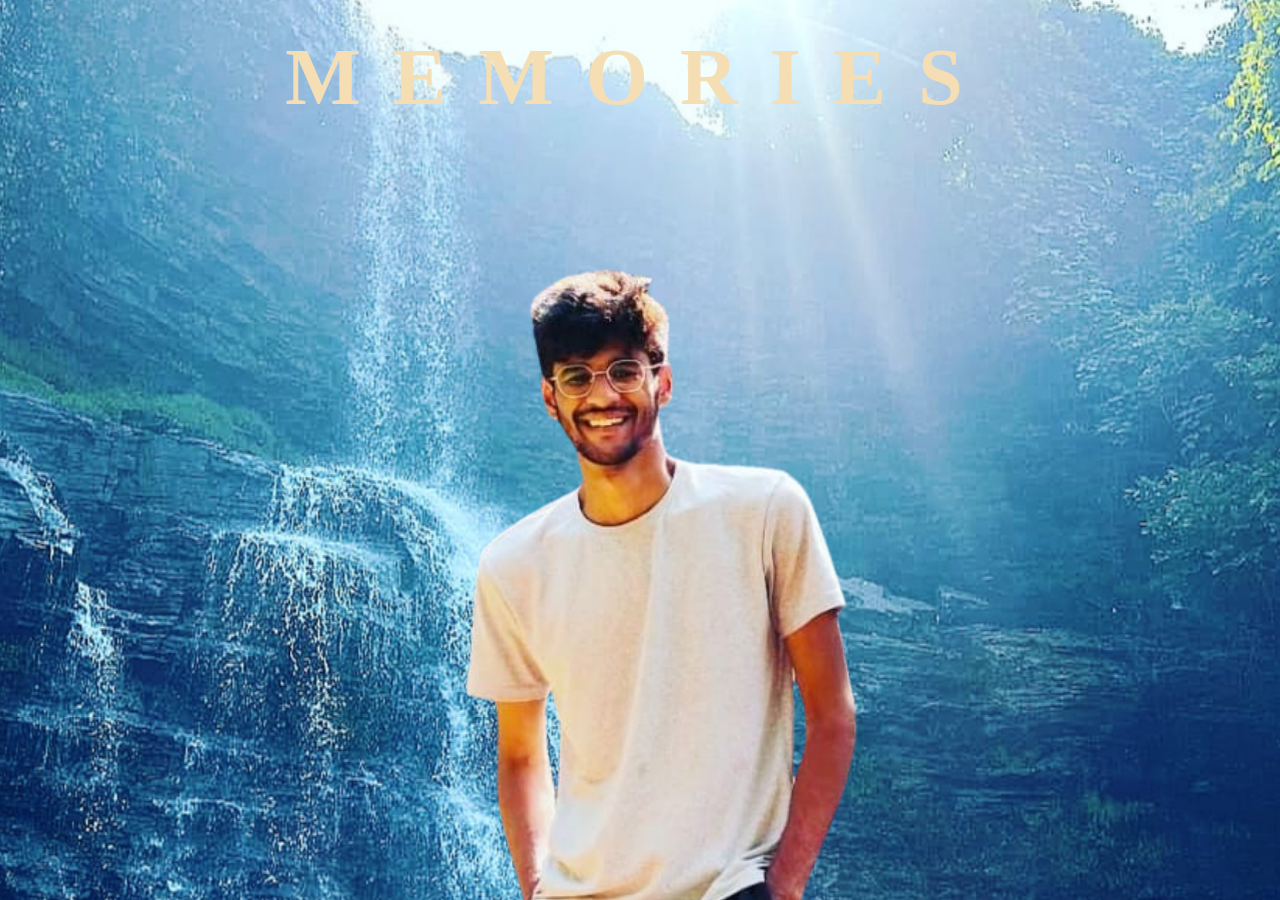
<file: index.html>
<!DOCTYPE html>
<html lang="en">
<head>
    <meta charset="UTF-8">
    <meta name="viewport" content="width=device-width, initial-scale=1.0">
    <title>College Memories</title>
    <link rel="icon" type="image/x-icon" href="friends.jpeg">
    <link rel="stylesheet" href="parallex.css">
</head>
<body>
    <div id="para">

        <div class="one">
            <img src="fig 8.jpg" alt="Friends" class="back"  >
            <img src="fig 9.png" alt="Friends" class="front" >
            <h1><b>MEMORIES</b></h1>
        </div>

        <section>
            <h2 CLASS="text" id="my">FIRST MEET</h2>
            <div class="bg bg1">
                <p>a</p>
            </div>

            <h2 CLASS="text">TRADITIONAL DAY</h2>
            <div class="bg bg2">
                <p>a</p>
            </div>

            <h2 CLASS="text">CHAI GROUP</h2>
            <div class="bg bg3">
                <p>a</p>
            </div>
            <h2 CLASS="text" id="end">...THE END</h2>

        </section>

    </div> 
</body>
</html>
</file>
<file: parallex.css>
*{
    margin : 0;
    padding : 0;
    box-sizing :border-box;
    
}

#para{
    height: 100vh;
    overflow-y: auto;
    overflow-x: hidden;
    perspective: 50px;
}


.one{
    position: relative;
    height: 100%;
    width: 100%;
    display: flex;
    justify-content: center;
    align-items: center;
    transform-style: preserve-3d;
    z-index: -1;
}
.front{
    transform: translatez(-50px) scale(2);
}
.back{
    transform: translateZ(-100px) scale(3.5);
}


.front, .back {
    position: absolute;
    height: 100%;
    width: 100%;
    object-fit: cover;
    z-index: -1;
} 

h1{
    position: absolute;
    top: 2rem;
    font-size: 5rem;
    letter-spacing: 2rem;
    color: wheat;
    text-shadow: 0 0 10px rgba(0 0 0 0.3);
}

section{
    background-color: black;
    color: wheat;
    padding: 10rem, 0;
}
/* 
.bg{
    background-image: url(fig\ 1.jpg); 

} */

.text{
    text-align: center; 
    font-size: 5rem;
    padding: 5rem 10rem;
    /* margin: 5rem 0; */
    
}

.bg{
    position: relative;
    width: 100%;
    height: 600px;
    background-size: cover;
    background-position: center;
    background-attachment: fixed;
    
}

.bg1{
    background-image: url(fig\ 11.jpg);
}
.bg2{
    background-image: url(fig10.jpg);
}
.bg3{
    background-image: url(fig\ 1.jpg);
}


#end{

    text-align: end;
}
</file>
